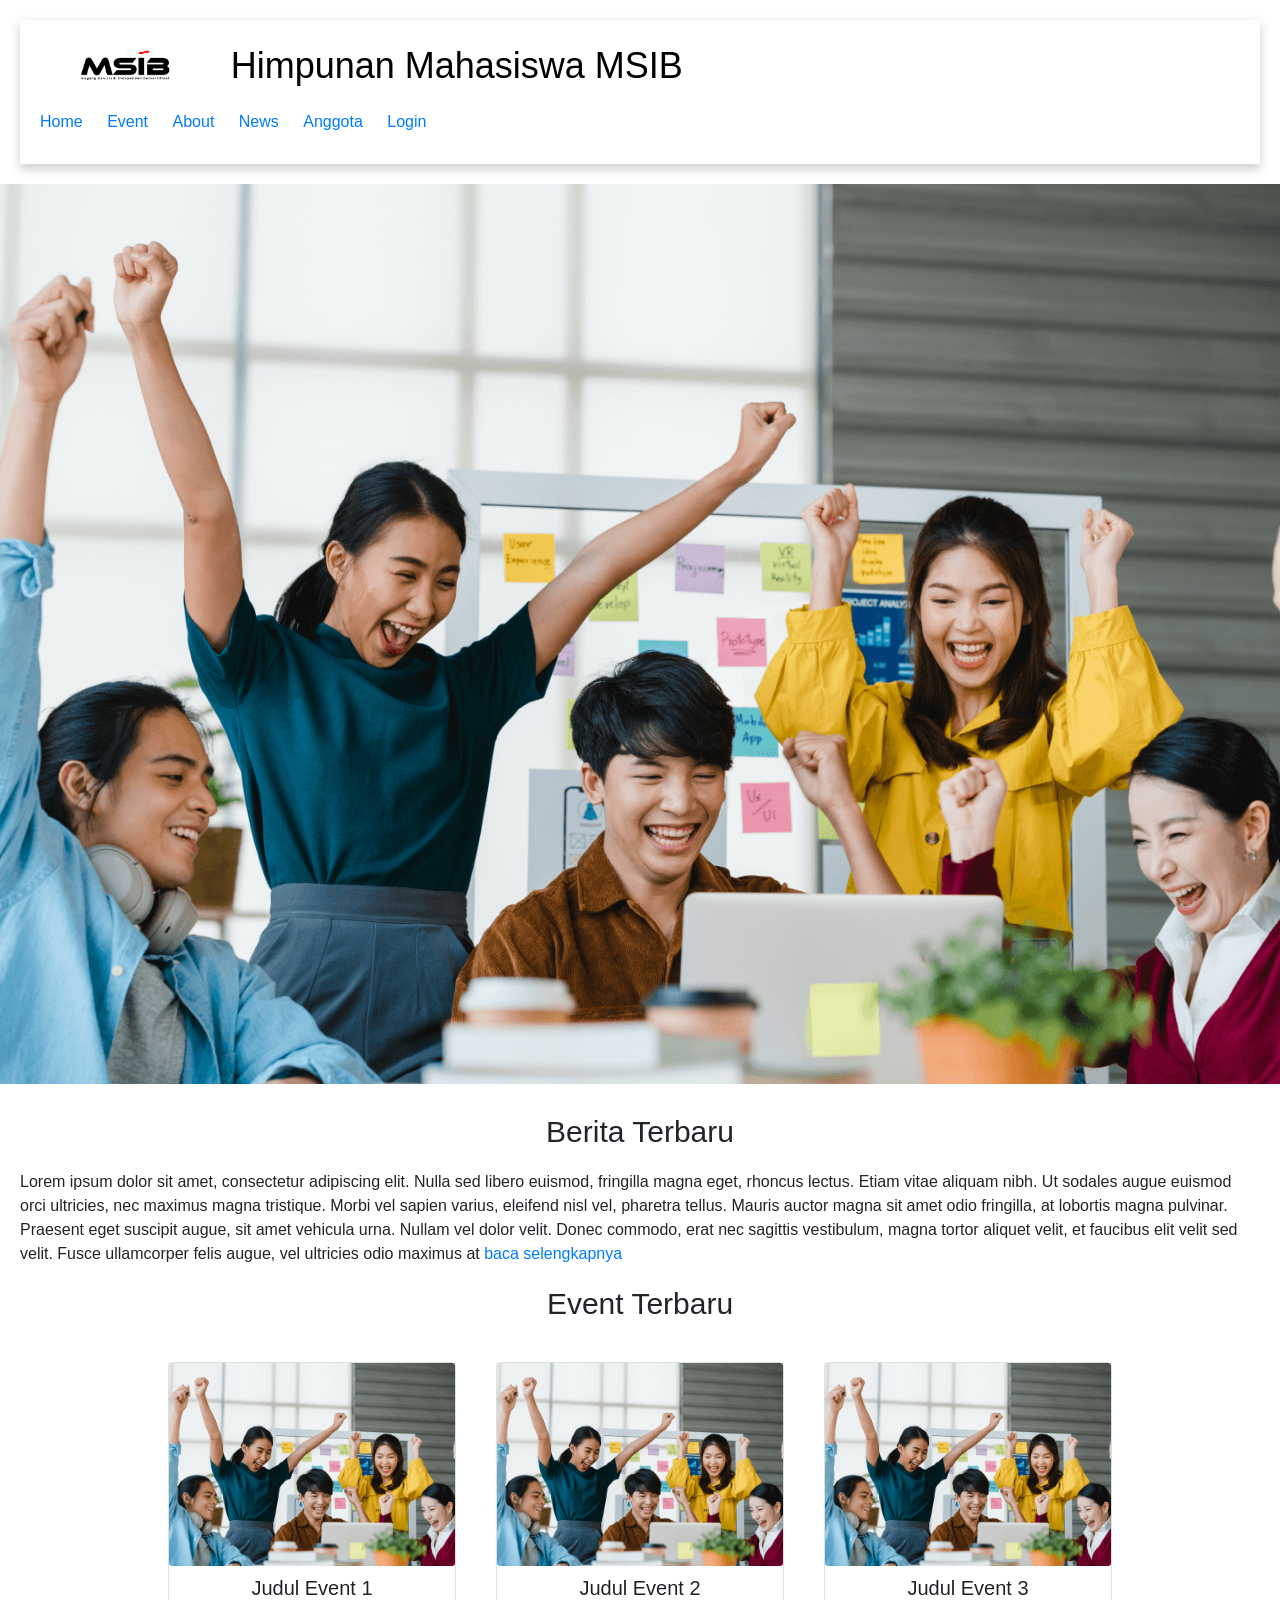
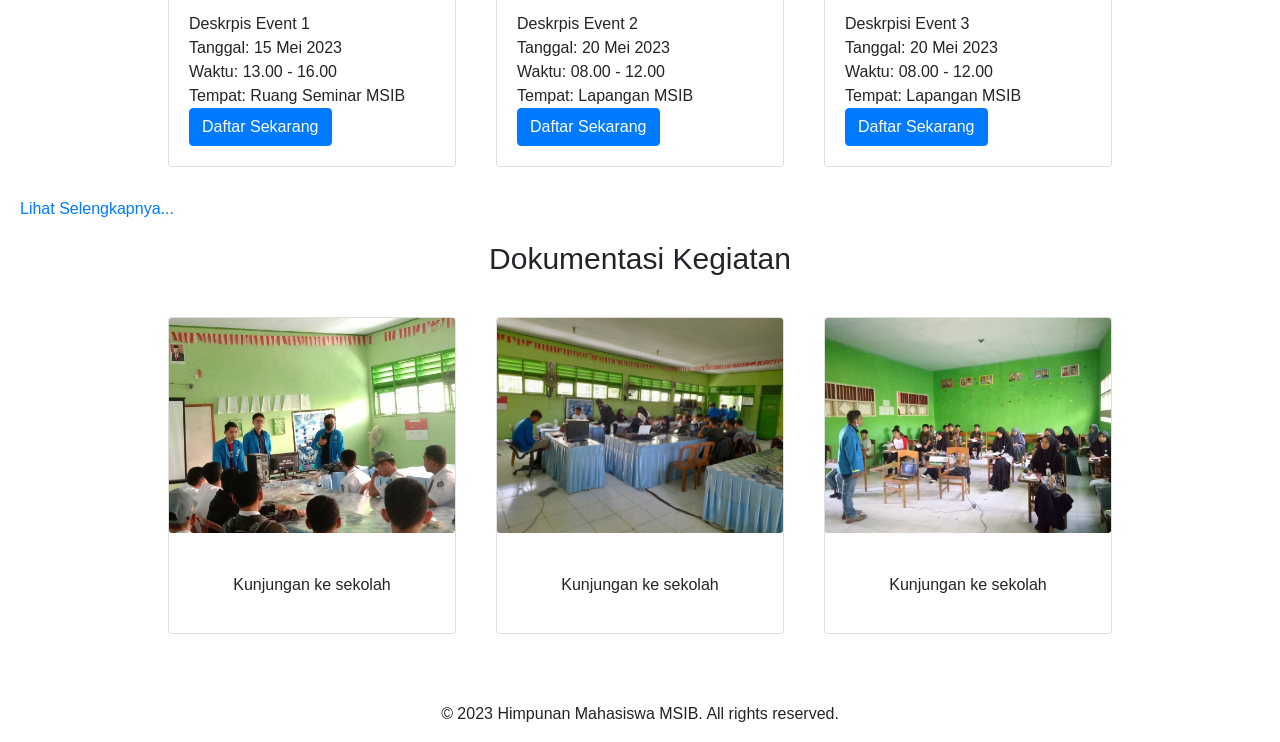
<file: templates/index.html>
<!DOCTYPE html>
<html>
  <head>
    <title>Organisasi Himpunan Mahasiswa MSIB</title>
    <link rel="stylesheet" type="text/css" href="../static/style1.css" />
  </head>
  <link
    rel="stylesheet"
    href="https://cdn.jsdelivr.net/npm/bootstrap@4.0.0/dist/css/bootstrap.min.css"
    integrity="sha384-Gn5384xqQ1aoWXA+058RXPxPg6fy4IWvTNh0E263XmFcJlSAwiGgFAW/dAiS6JXm"
    crossorigin="anonymous"
  />
  <body>
    <header>
      <header>
        <div class="logo">
          <img src="../static/logo.png" alt="Logo Himpunan Mahasiswa MSIB" />
          <h1>Himpunan Mahasiswa MSIB</h1>
        </div>
        <nav>
          <ul>
            <li><a href="/">Home</a></li>
            <li><a href="/event">Event</a></li>
            <li><a href="/about">About</a></li>
            <li><a href="/news">News</a></li>
            <li><a href="#">Anggota</a></li>
            <a href="/login">Login</a>
          </ul>
        </nav>
      </header>
    </header>
    <section class="hero" id="home"></section>
    <main>
      <section class="berita">
        <h2>Berita Terbaru</h2>
        <p>
          Lorem ipsum dolor sit amet, consectetur adipiscing elit. Nulla sed
          libero euismod, fringilla magna eget, rhoncus lectus. Etiam vitae
          aliquam nibh. Ut sodales augue euismod orci ultricies, nec maximus
          magna tristique. Morbi vel sapien varius, eleifend nisl vel, pharetra
          tellus. Mauris auctor magna sit amet odio fringilla, at lobortis magna
          pulvinar. Praesent eget suscipit augue, sit amet vehicula urna. Nullam
          vel dolor velit. Donec commodo, erat nec sagittis vestibulum, magna
          tortor aliquet velit, et faucibus elit velit sed velit. Fusce
          ullamcorper felis augue, vel ultricies odio maximus at
          <a href="#">baca selengkapnya</a>
        </p>
      </section>

      <section class="event">
        <h2>Event Terbaru</h2>
        <div class="row">
          <div class="card" style="width: 18rem">
            <img
              class="card-img-top"
              src="/static/heroku.png"
              alt="Card image cap"
            />
            <div class="card-body">
              <h5 class="card-title">Judul Event 1</h5>
              <p>Deskrpis Event 1</p>
              <p>Tanggal: 15 Mei 2023</p>
              <p>Waktu: 13.00 - 16.00</p>
              <p>Tempat: Ruang Seminar MSIB</p>
              <a
                href="https://docs.google.com/forms/d/1aCYk1Q2taehNlFunUP1wJ2k_C60dyMWZZWXscZrC8MY"
                class="btn btn-primary"
                >Daftar Sekarang</a
              >
            </div>
          </div>

          <div class="card" style="width: 18rem">
            <img
              class="card-img-top"
              src="/static/heroku.png"
              alt="Card image cap"
            />
            <div class="card-body">
              <h5 class="card-title">Judul Event 2</h5>
              <p>Deskrpis Event 2</p>
              <p>Tanggal: 20 Mei 2023</p>
              <p>Waktu: 08.00 - 12.00</p>
              <p>Tempat: Lapangan MSIB</p>
              <a
                href="https://docs.google.com/forms/d/1aCYk1Q2taehNlFunUP1wJ2k_C60dyMWZZWXscZrC8MY"
                class="btn btn-primary"
                >Daftar Sekarang</a
              >
            </div>
          </div>

          <div class="card" style="width: 18rem">
            <img
              class="card-img-top"
              src="/static/heroku.png"
              alt="Card image cap"
            />
            <div class="card-body">
              <h5 class="card-title">Judul Event 3</h5>
              <p>Deskrpisi Event 3</p>
              <p>Tanggal: 20 Mei 2023</p>
              <p>Waktu: 08.00 - 12.00</p>
              <p>Tempat: Lapangan MSIB</p>
              <a
                href="https://docs.google.com/forms/d/1aCYk1Q2taehNlFunUP1wJ2k_C60dyMWZZWXscZrC8MY"
                class="btn btn-primary"
                >Daftar Sekarang</a
              >
            </div>
          </div>
        </div>
        <a href="#">Lihat Selengkapnya...</a>
      </section>

      <section class="dokumentasi">
        <h2>Dokumentasi Kegiatan</h2>
        <div class="row">
          <div class="card" style="width: 18rem">
            <img
              class="card-img-top"
              src="/static/dokumentasi1.jpg"
              alt="Card image cap"
            />
            <div class="card-body">
              <p>Kunjungan ke sekolah</p>
            </div>
          </div>
          <div class="card" style="width: 18rem">
            <img
              class="card-img-top"
              src="/static/dokumentasi2.jpg"
              alt="Card image cap"
            />
            <div class="card-body">
              <p>Kunjungan ke sekolah</p>
            </div>
          </div>
          <div class="card" style="width: 18rem">
            <img
              class="card-img-top"
              src="/static/dokumentasi3.jpg"
              alt="Card image cap"
            />
            <div class="card-body">
              <p>Kunjungan ke sekolah</p>
            </div>
          </div>
        </div>
      </section>
    </main>
    <script
      src="https://code.jquery.com/jquery-3.2.1.slim.min.js"
      integrity="sha384-KJ3o2DKtIkvYIK3UENzmM7KCkRr/rE9/Qpg6aAZGJwFDMVNA/GpGFF93hXpG5KkN"
      crossorigin="anonymous"
    ></script>
    <script
      src="https://cdn.jsdelivr.net/npm/popper.js@1.12.9/dist/umd/popper.min.js"
      integrity="sha384-ApNbgh9B+Y1QKtv3Rn7W3mgPxhU9K/ScQsAP7hUibX39j7fakFPskvXusvfa0b4Q"
      crossorigin="anonymous"
    ></script>
    <script
      src="https://cdn.jsdelivr.net/npm/bootstrap@4.0.0/dist/js/bootstrap.min.js"
      integrity="sha384-JZR6Spejh4U02d8jOt6vLEHfe/JQGiRRSQQxSfFWpi1MquVdAyjUar5+76PVCmYl"
      crossorigin="anonymous"
    ></script>
  </body>
  <footer>
    <p>&copy; 2023 Himpunan Mahasiswa MSIB. All rights reserved.</p>
  </footer>
</html>
</file>
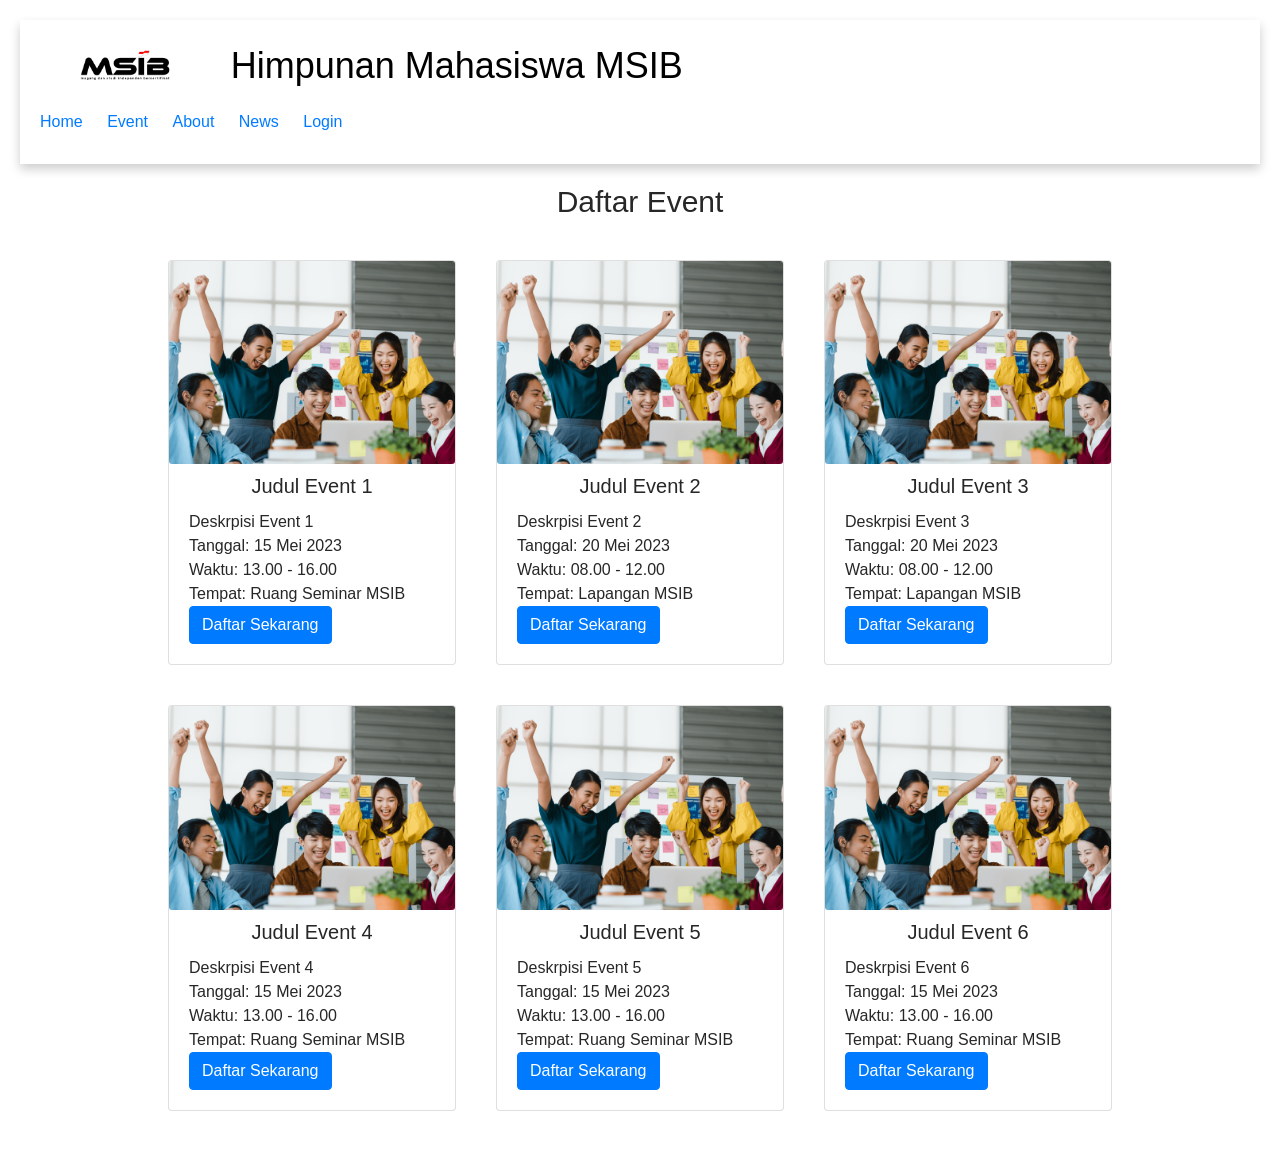
<file: templates/event.html>
<!DOCTYPE html>
<html>
<head>
	<title>Organisasi Himpunan Mahasiswa MSIB - Event</title>
	<link rel="stylesheet" type="text/css" href="../static/style1.css">
	<link
    rel="stylesheet"
    href="https://cdn.jsdelivr.net/npm/bootstrap@4.0.0/dist/css/bootstrap.min.css"
    integrity="sha384-Gn5384xqQ1aoWXA+058RXPxPg6fy4IWvTNh0E263XmFcJlSAwiGgFAW/dAiS6JXm"
    crossorigin="anonymous"
  />
</head>
<body>
	<header>
		<header>
            <div class="logo">
                <img src="../static/logo.png" alt="Logo Himpunan Mahasiswa MSIB">
                <h1>Himpunan Mahasiswa MSIB</h1>
            </div>
            <nav>
                <ul>
                    <li><a href="/">Home</a></li>
                    <li><a href="/event">Event</a></li>
                    <li><a href="/about">About</a></li>
                    <li><a href="/news">News</a></li>
                    <a href="/login">Login</a>
                </ul>
            </nav>
        </header>
<main>
	
		
		<section class="event">
			<h2>Daftar Event</h2>
			<div class="row">
			  <div class="card" style="width: 18rem">
				<img
				  class="card-img-top"
				  src="/static/heroku.png"
				  alt="Card image cap"
				/>
				<div class="card-body">
				  <h5 class="card-title">Judul Event 1</h5>
				  <p>Deskrpisi Event 1</p>
				  <p>Tanggal: 15 Mei 2023</p>
				  <p>Waktu: 13.00 - 16.00</p>
				  <p>Tempat: Ruang Seminar MSIB</p>
				  <a
					href="https://docs.google.com/forms/d/1aCYk1Q2taehNlFunUP1wJ2k_C60dyMWZZWXscZrC8MY"
					class="btn btn-primary"
					>Daftar Sekarang</a
				  >
				</div>
			  </div>
	
			  <div class="card" style="width: 18rem">
				<img
				  class="card-img-top"
				  src="/static/heroku.png"
				  alt="Card image cap"
				/>
				<div class="card-body">
				  <h5 class="card-title">Judul Event 2</h5>
				  <p>Deskrpisi Event 2</p>
				  <p>Tanggal: 20 Mei 2023</p>
				  <p>Waktu: 08.00 - 12.00</p>
				  <p>Tempat: Lapangan MSIB</p>
				  <a
					href="https://docs.google.com/forms/d/1aCYk1Q2taehNlFunUP1wJ2k_C60dyMWZZWXscZrC8MY"
					class="btn btn-primary"
					>Daftar Sekarang</a
				  >
				</div>
			  </div>
	
			  <div class="card" style="width: 18rem">
				<img
				  class="card-img-top"
				  src="/static/heroku.png"
				  alt="Card image cap"
				/>
				<div class="card-body">
				  <h5 class="card-title">Judul Event 3</h5>
				  <p>Deskrpisi Event 3</p>
				  <p>Tanggal: 20 Mei 2023</p>
				  <p>Waktu: 08.00 - 12.00</p>
				  <p>Tempat: Lapangan MSIB</p>
				  <a
					href="https://docs.google.com/forms/d/1aCYk1Q2taehNlFunUP1wJ2k_C60dyMWZZWXscZrC8MY"
					class="btn btn-primary"
					>Daftar Sekarang</a
				  >
				</div>
			  </div>

			  <div class="card" style="width: 18rem">
				<img
				  class="card-img-top"
				  src="/static/heroku.png"
				  alt="Card image cap"
				/>
				<div class="card-body">
				  <h5 class="card-title">Judul Event 4</h5>
				  <p>Deskrpisi Event 4</p>
				  <p>Tanggal: 15 Mei 2023</p>
				  <p>Waktu: 13.00 - 16.00</p>
				  <p>Tempat: Ruang Seminar MSIB</p>
				  <a
					href="https://docs.google.com/forms/d/1aCYk1Q2taehNlFunUP1wJ2k_C60dyMWZZWXscZrC8MY"
					class="btn btn-primary"
					>Daftar Sekarang</a
				  >
				</div>
			  </div>

			  <div class="card" style="width: 18rem">
				<img
				  class="card-img-top"
				  src="/static/heroku.png"
				  alt="Card image cap"
				/>
				<div class="card-body">
				  <h5 class="card-title">Judul Event 5</h5>
				  <p>Deskrpisi Event 5</p>
				  <p>Tanggal: 15 Mei 2023</p>
				  <p>Waktu: 13.00 - 16.00</p>
				  <p>Tempat: Ruang Seminar MSIB</p>
				  <a
					href="https://docs.google.com/forms/d/1aCYk1Q2taehNlFunUP1wJ2k_C60dyMWZZWXscZrC8MY"
					class="btn btn-primary"
					>Daftar Sekarang</a
				  >
				</div>
			  </div>

			  <div class="card" style="width: 18rem">
				<img
				  class="card-img-top"
				  src="/static/heroku.png"
				  alt="Card image cap"
				/>
				<div class="card-body">
				  <h5 class="card-title">Judul Event 6</h5>
				  <p>Deskrpisi Event 6</p>
				  <p>Tanggal: 15 Mei 2023</p>
				  <p>Waktu: 13.00 - 16.00</p>
				  <p>Tempat: Ruang Seminar MSIB</p>
				  <a
					href="https://docs.google.com/forms/d/1aCYk1Q2taehNlFunUP1wJ2k_C60dyMWZZWXscZrC8MY"
					class="btn btn-primary"
					>Daftar Sekarang</a
				  >
				</div>
			  </div>
			</div>
			
		  </section>
	
	
</main>
<script
      src="https://code.jquery.com/jquery-3.2.1.slim.min.js"
      integrity="sha384-KJ3o2DKtIkvYIK3UENzmM7KCkRr/rE9/Qpg6aAZGJwFDMVNA/GpGFF93hXpG5KkN"
      crossorigin="anonymous"
    ></script>
    <script
      src="https://cdn.jsdelivr.net/npm/popper.js@1.12.9/dist/umd/popper.min.js"
      integrity="sha384-ApNbgh9B+Y1QKtv3Rn7W3mgPxhU9K/ScQsAP7hUibX39j7fakFPskvXusvfa0b4Q"
      crossorigin="anonymous"
    ></script>
    <script
      src="https://cdn.jsdelivr.net/npm/bootstrap@4.0.0/dist/js/bootstrap.min.js"
      integrity="sha384-JZR6Spejh4U02d8jOt6vLEHfe/JQGiRRSQQxSfFWpi1MquVdAyjUar5+76PVCmYl"
      crossorigin="anonymous"
    ></script>
</body>
</html>
</file>
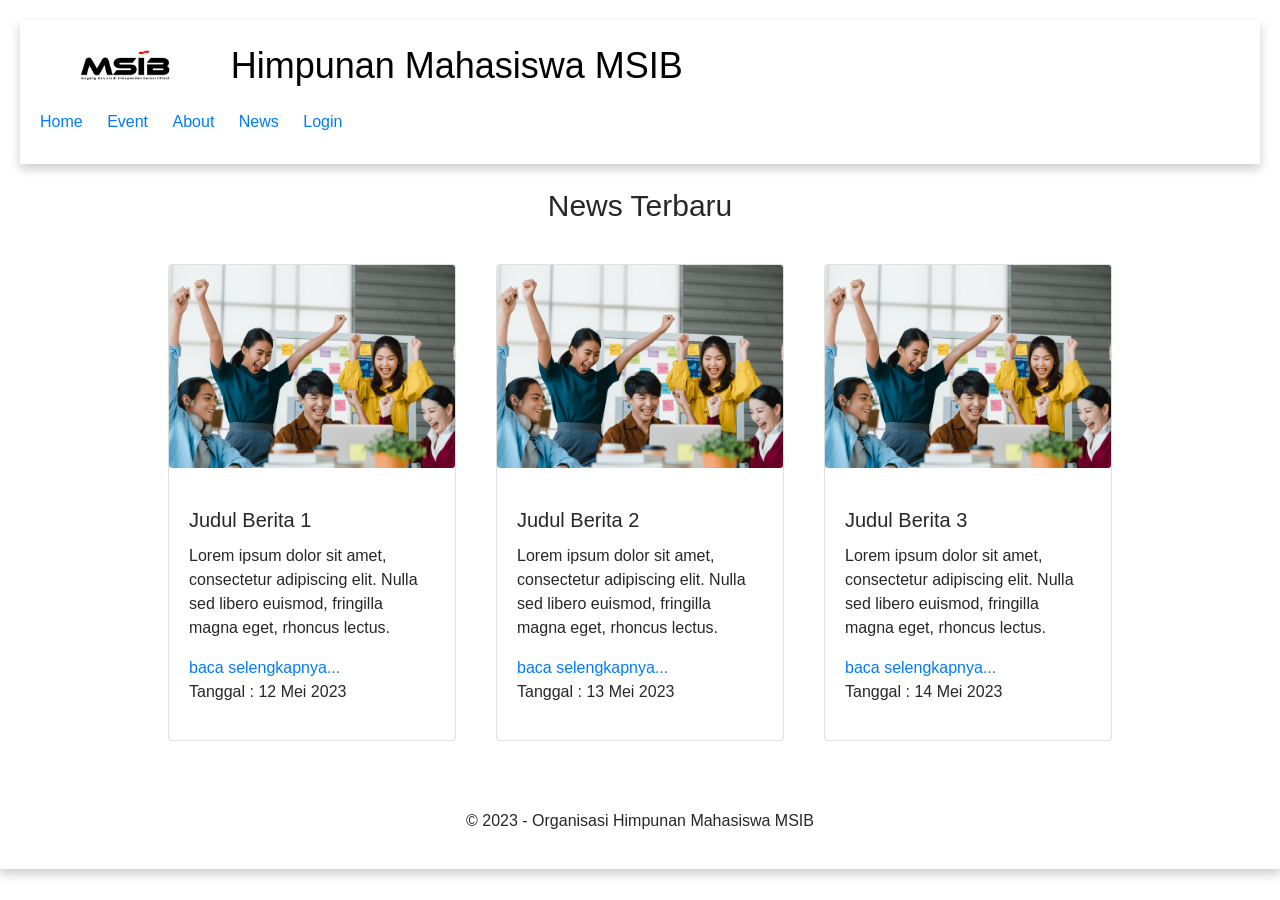
<file: templates/news.html>
<!DOCTYPE html>
<html>
<head>
	<title>Organisasi Himpunan Mahasiswa MSIB - News</title>
	<link rel="stylesheet" type="text/css" href="../static/style1.css">
	<link
    rel="stylesheet"
    href="https://cdn.jsdelivr.net/npm/bootstrap@4.0.0/dist/css/bootstrap.min.css"
    integrity="sha384-Gn5384xqQ1aoWXA+058RXPxPg6fy4IWvTNh0E263XmFcJlSAwiGgFAW/dAiS6JXm"
    crossorigin="anonymous"
  />
</head>
<body>
	<header>
		<header>
            <div class="logo">
                <img src="../static/logo.png" alt="Logo Himpunan Mahasiswa MSIB">
                <h1>Himpunan Mahasiswa MSIB</h1>
            </div>
            <nav>
                <ul>
					<li><a href="/">Home</a></li>
                    <li><a href="/event">Event</a></li>
                    <li><a href="/about">About</a></li>
                    <li><a href="/news">News</a></li>
                    <a href="/login">Login</a>
                </ul>
            </nav>
        </header>
	<main>
		<br>
		<h2>News Terbaru</h2>
		<section class="berita">
			
			<div class="row">
				<div class="card" style="width: 18rem">
					<img
					  class="card-img-top"
					  src="/static/heroku.png"
					  alt="Card image cap"
					/>
					<div class="card-body">
					  <h5 class="card-title">Judul Berita 1</h5>
					  <p>Lorem ipsum dolor sit amet, consectetur adipiscing elit. Nulla sed libero euismod, fringilla magna eget, rhoncus lectus.</p> <a href="#">baca selengkapnya...</a>
					  <p>Tanggal : 12 Mei 2023</p>
	
					</div>
				  </div>
				  <div class="card" style="width: 18rem">
					<img
					  class="card-img-top"
					  src="/static/heroku.png"
					  alt="Card image cap"
					/>
					<div class="card-body">
					  <h5 class="card-title">Judul Berita 2</h5>
					  <p>Lorem ipsum dolor sit amet, consectetur adipiscing elit. Nulla sed libero euismod, fringilla magna eget, rhoncus lectus.</p> <a href="#">baca selengkapnya...</a>
					  <p>Tanggal : 13 Mei 2023</p>
	
					</div>
				  </div>
				  <div class="card" style="width: 18rem">
					<img
					  class="card-img-top"
					  src="/static/heroku.png"
					  alt="Card image cap"
					/>
					<div class="card-body">
					  <h5 class="card-title">Judul Berita 3</h5>
					  <p>Lorem ipsum dolor sit amet, consectetur adipiscing elit. Nulla sed libero euismod, fringilla magna eget, rhoncus lectus.</p> <a href="#">baca selengkapnya...</a>
					  <p>Tanggal : 14 Mei 2023</p>
	
					</div>
				  </div>
			</div>
			
		
		</section>
	</main>

	<footer>
		<p>&copy; 2023 - Organisasi Himpunan Mahasiswa MSIB</p>
	</footer>
	<script
      src="https://code.jquery.com/jquery-3.2.1.slim.min.js"
      integrity="sha384-KJ3o2DKtIkvYIK3UENzmM7KCkRr/rE9/Qpg6aAZGJwFDMVNA/GpGFF93hXpG5KkN"
      crossorigin="anonymous"
    ></script>
    <script
      src="https://cdn.jsdelivr.net/npm/popper.js@1.12.9/dist/umd/popper.min.js"
      integrity="sha384-ApNbgh9B+Y1QKtv3Rn7W3mgPxhU9K/ScQsAP7hUibX39j7fakFPskvXusvfa0b4Q"
      crossorigin="anonymous"
    ></script>
    <script
      src="https://cdn.jsdelivr.net/npm/bootstrap@4.0.0/dist/js/bootstrap.min.js"
      integrity="sha384-JZR6Spejh4U02d8jOt6vLEHfe/JQGiRRSQQxSfFWpi1MquVdAyjUar5+76PVCmYl"
      crossorigin="anonymous"
    ></script>
</body>
</html>
</file>
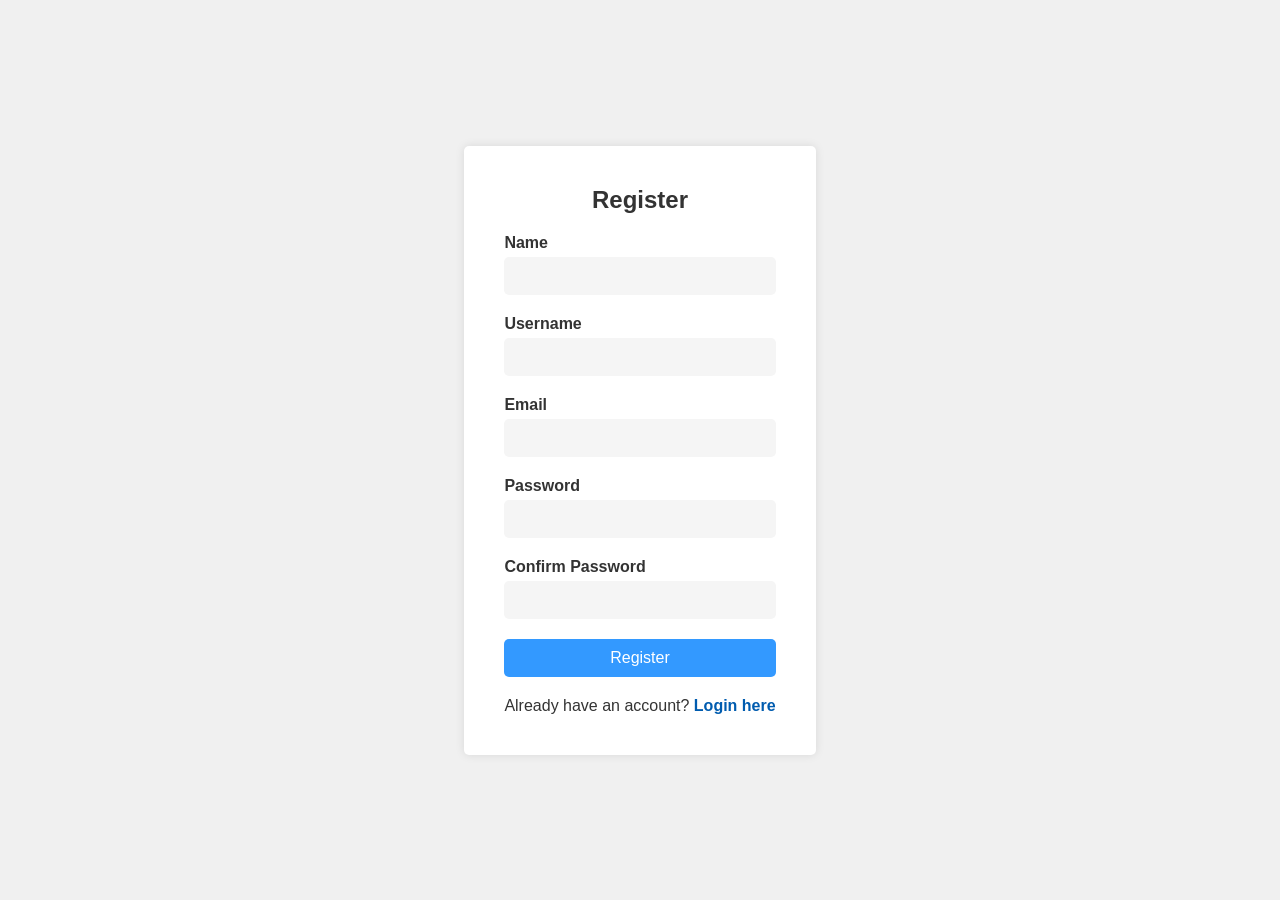
<file: templates/register.html>
<!DOCTYPE html>
<html lang="en">
<head>
	<meta charset="UTF-8">
	<title>Register | MSIB</title>
	<link rel="stylesheet" href="../static/style.css">
</head>
<body>
	<div class="register-container">
		<form class="register-form" action="#" method="POST">
			<h2>Register</h2>
			<div class="form-group">
				<label for="name">Name</label>
				<input type="text" name="name" id="name" required>
			</div>
			<div class="form-group">
				<label for="username">Username</label>
				<input type="text" name="username" id="username" required>
			</div>
			<div class="form-group">
				<label for="email">Email</label>
				<input type="email" name="email" id="email" required>
			</div>
			<div class="form-group">
				<label for="password">Password</label>
				<input type="password" name="password" id="password" required>
			</div>
			<div class="form-group">
				<label for="confirm-password">Confirm Password</label>
				<input type="password" name="confirm-password" id="confirm-password" required>
			</div>
			<button type="submit">Register</button>
			<p>Already have an account? <a href="login.html">Login here</a></p>
		</form>
	</div>
</body>
</html>
</file>
<file: static/style1.css>
/* Typography */
body {
  font-family: "Helvetica Neue", sans-serif;
  font-size: 16px;
  line-height: 1.6;
  color: #333;
}
.hero {
  min-height: 100vh;
  display: flex;
  align-items: center;
  background-image: url(../static/heroku.png);
  background-repeat: no-repeat;
  background-size: cover;
  background-position: center;
  position: relative;
}
.berita h2 {
  margin-top: 30px;
  margin-left: 20px;
  margin-right: 20px;
}
.berita,
.tentang,
.struktur,
.kontak,
.berita {
  margin: 20px;
}

.event {
  margin: 20px;
}
.event .row,
.dokumentasi .row,
.berita .row {
  margin: 10px;
  display: flex;
  flex-wrap: wrap;
  justify-content: center;
}
.event .card,
.dokumentasi .card,
.berita .card {
  margin: 20px;
}
.event .card-body p {
  margin: 0px;
}

.event .card-body h5 {
  text-align: center;
  margin-top: -30px;
}

.gallery {
  margin: 30px;
  justify-content: center;
  border: #000000, 3px solid;
}

.kontak .row {
  display: flex;
  margin: 2rem;
  background-color: rgb(255, 255, 255);
}

.kontak .row iframe {
  flex: 1 1 10rem;
  width: 25%;
  height: 25%;
  object-fit: cover;
  margin-right: 20px;
}

.kontak ul {
}

.dokumentasi .row {
  text-align: center;
  margin: 0px;
}

h1,
h2,
h3,
h4,
h5,
h6 {
  margin: 0 0 20px;
  font-weight: 500;
  line-height: 1.2;
}

h1 {
  font-size: 36px;
}

h2 {
  font-size: 30px;
  margin-top: 20px;
  font-weight: bold;
  text-align: center;
}

h3 {
  font-size: 24px;
}

a {
  color: #337ab7;
}

a:hover {
  color: #23527c;
}

/* Layout */
header {
  background-color: #ffffff;
  color: rgb(40, 39, 39);
  padding: 20px;
  box-shadow: 0 5px 10px rgba(0, 0, 0, 0.2);
}

.logo {
  display: flex;
  align-items: center;
}

.logo img {
  height: 60px;
  margin-right: 20px;
}

.logo h1 {
  font-size: 36px;
  color: #000000;
}

nav ul {
  margin: 0;
  padding: 0;
  list-style: none;
}

nav li {
  display: inline-block;
  margin-right: 20px;
}

nav a {
  text-decoration: none;
  display: inline-block;
  padding: 10px 0;
}

nav a:hover {
  border-bottom: 3px solid #337ab7;
}

main section {
  margin-bottom: 40px;
}

main h2 {
  font-size: 30px;
  margin-bottom: 20px;
}

main ul {
  margin: 0;
  padding: 0;
  list-style: none;
}

main li {
  margin-bottom: 20px;
}

main li h3 {
  font-size: 24px;
  margin-bottom: 10px;
}

main li p {
  margin: 0 0 10px;
}

main li a {
  display: inline-block;
  padding: 10px 20px;
  background-color: #337ab7;
  color: #fff;
  text-decoration: none;
  border-radius: 3px;
}

main li a:hover {
  background-color: #23527c;
}

main img {
  max-width: 100%;
  height: auto;
  margin-bottom: 20px;
  border-radius: 3px;
}

/* Forms */
label {
  display: block;
  margin-bottom: 5px;
}

input[type="text"],
input[type="email"],
input[type="password"],
textarea {
  padding: 10px;
  border: 1px solid #ccc;
  border-radius: 3px;
  width: 100%;
  margin-bottom: 20px;
  font-size: 16px;
  line-height: 1.6;
}

textarea {
  resize: vertical;
}

button[type="submit"] {
  display: block;
  padding: 10px 20px;
  background-color: #337ab7;
  color: #fff;
  border: none;
  border-radius: 3px;
  cursor: pointer;
  font-size: 16px;
  line-height: 1.6;
}

button[type="submit"]:hover {
  background-color: #23527c;
}

footer {
  background-color: white;
  text-align: center;
  padding: 0rem 0 0rem;
  margin-top: 3rem;
}
</file>
<file: static/style.css>
* {
	margin: 0;
	padding: 0;
	box-sizing: border-box;
}

body {
	font-family: sans-serif;
	background-color: #F5F5F5;
}

.login-container {
	display: flex;
	justify-content: center;
	align-items: center;
	height: 100vh;
}

.login-form {
	background-color: #FFFFFF;
	padding: 50px;
	border-radius: 10px;
	box-shadow: 0px 0px 10px rgba(0,0,0,0.1);
}

.login-form h2 {
	font-size: 32px;
	font-weight: bold;
	margin-bottom: 30px;
	text-align: center;
}

.form-group {
	margin-bottom: 20px;
}

.form-group label {
	display: block;
	margin-bottom: 5px;
	font-weight: bold;
}

.form-group input {
	display: block;
	width: 100%;
	padding: 10px;
	font-size: 16px;
	border: none;
	border-radius: 5px;
	background-color: #F5F5F5;
}

button[type="submit"] {
	display: block;
	width: 100%;
	padding: 10px;
	font-size: 16px;
	color: #FFFFFF;
	background-color: #005CAF;
	border: none;
	border-radius: 5px;
	cursor: pointer;
}

button[type="submit"]:hover {
	background-color: #0073AA;
}

p {
	margin-top: 20px;
	text-align: center;
}

p a {
	color: #005CAF;
	font-weight: bold;
	text-decoration: none;
}

p a:hover {
	text-decoration: underline;
}
body {
	margin: 0;
	padding: 0;
	font-family: Arial, sans-serif;
	background-color: #f0f0f0;
}

.register-container {
	display: flex;
	flex-direction: column;
	align-items: center;
	justify-content: center;
	height: 100vh;
}

.register-form {
	background-color: #ffffff;
	padding: 40px;
	box-shadow: 0px 0px 10px rgba(0, 0, 0, 0.1);
	border-radius: 5px;
}

.register-form h2 {
	margin-top: 0;
	margin-bottom: 20px;
	text-align: center;
	font-size: 24px;
	color: #333333;
}

.form-group {
	margin-bottom: 20px;
}

.form-group label {
	display: block;
	margin-bottom: 5px;
	font-size: 16px;
	color: #333333;
}

.form-group input {
	width: 100%;
	padding: 10px;
	border: none;
	border-radius: 5px;
	background-color: #f5f5f5;
	font-size: 16px;
	color: #333333;
}

.form-group input:focus {
	outline: none;
}

button[type="submit"] {
	background-color: #3399ff;
	padding: 10px;
	border: none;
	border-radius: 5px;
	color: #ffffff;
	font-size: 16px;
	cursor: pointer;
	transition: background-color 0.2s ease-in-out;
}

button[type="submit"]:hover {
	background-color: #0077b3;
}

p {
	margin-top: 20px;
	text-align: center;
	font-size: 16px;
	color: #333333;
}

a {
	color: #3399ff;
	text-decoration: none;
}

a:hover {
	text-decoration: underline;
}
</file>
